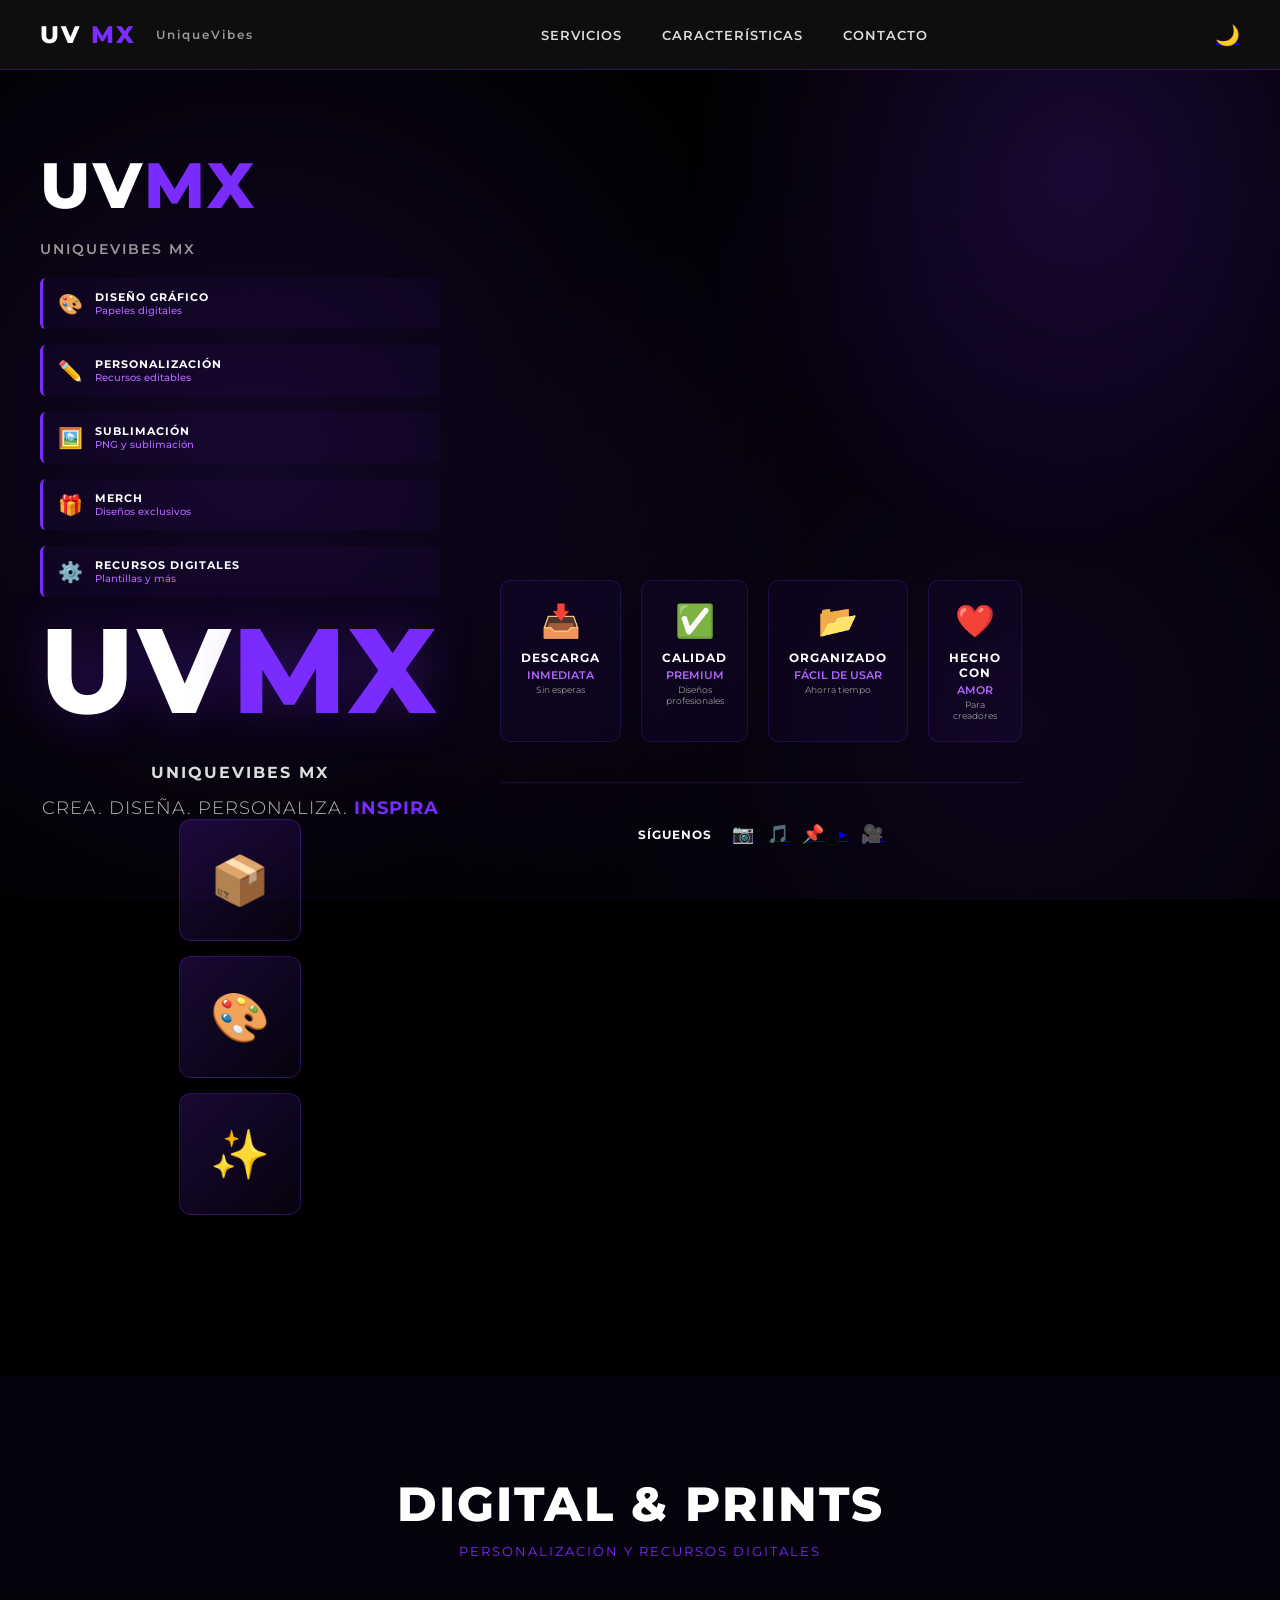
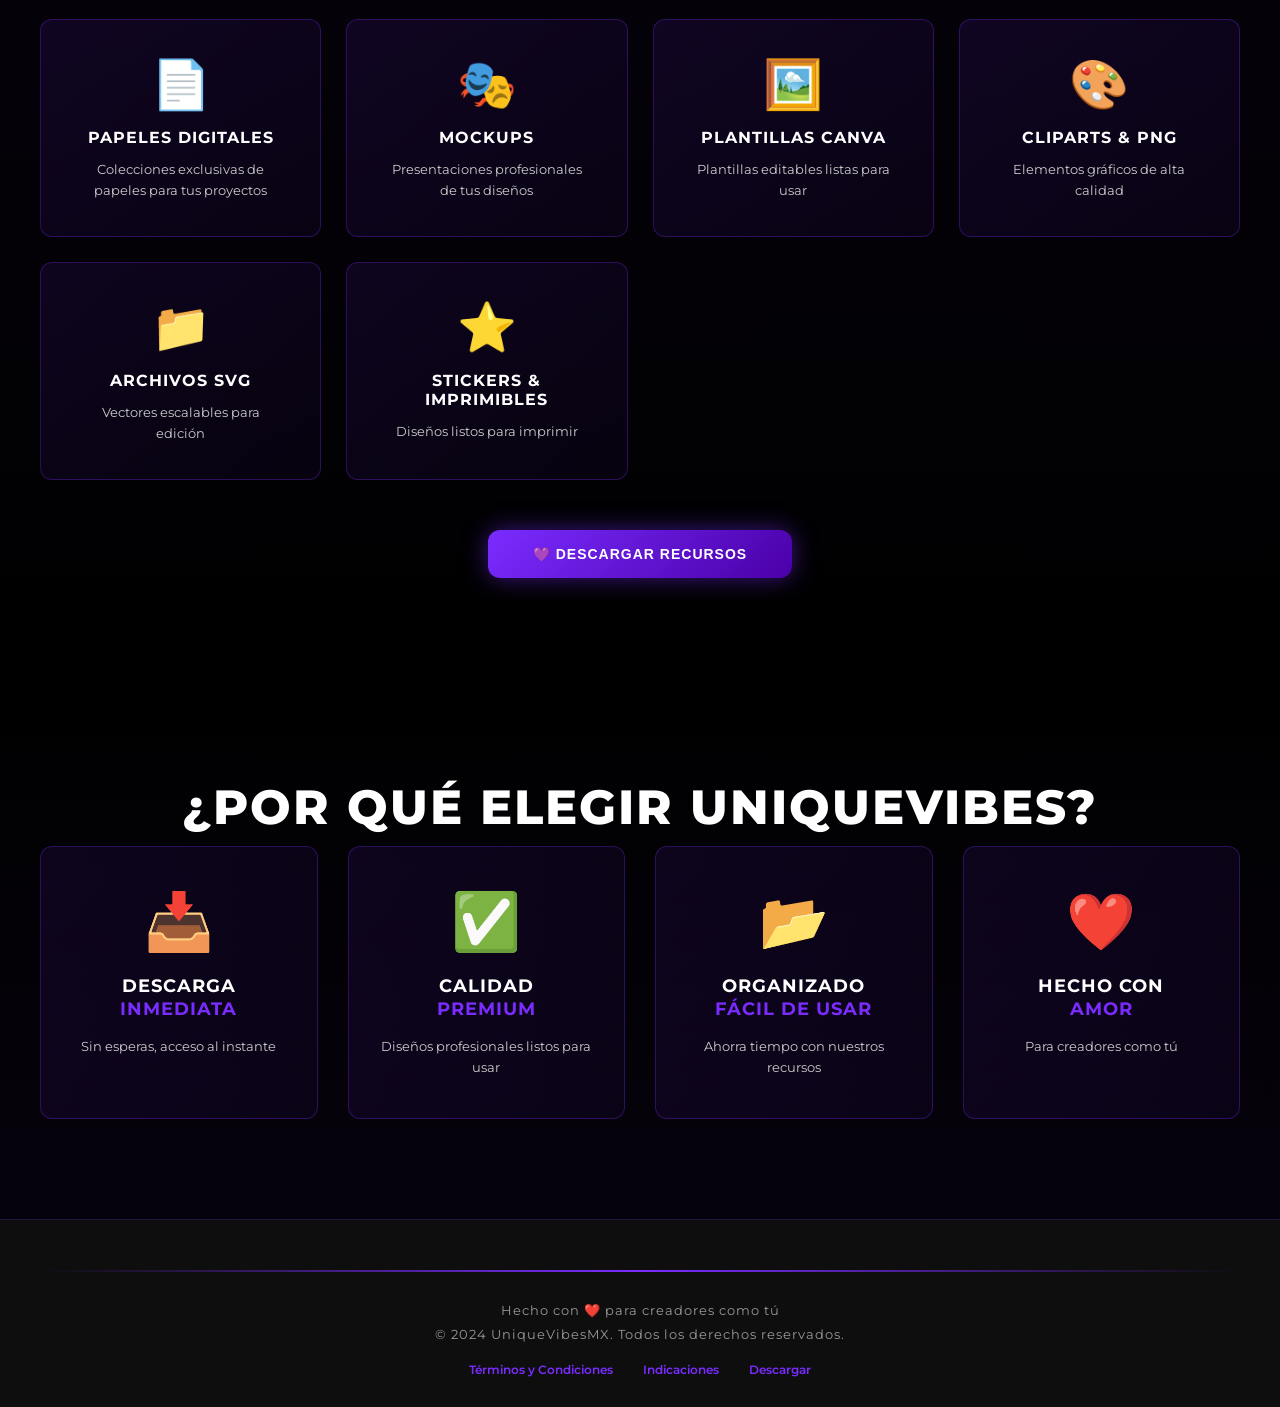
<file: index.html>
<!DOCTYPE html>
<html lang="es">
<head>
<meta charset="UTF-8">
<meta name="viewport" content="width=device-width, initial-scale=1.0">
<title>UniqueVibesMX | Diseño • Personalización • Recursos Digitales</title>
<link href="https://fonts.googleapis.com/css2?family=Montserrat:wght@300;400;600;700;800&display=swap" rel="stylesheet">
<link rel="stylesheet" href="styles.css">
</head>
<body>

<!-- Fondo animado -->
<div class="animated-bg"></div>

<!-- NAVBAR -->
<nav class="navbar">
<div class="nav-container">
<div class="logo-nav">
<span class="logo-uv">UV</span><span class="logo-mx">MX</span>
<span class="brand-text">UniqueVibes</span>
</div>
<ul class="nav-menu">
<li><a href="#servicios">Servicios</a></li>
<li><a href="#caracteristicas">Características</a></li>
<li><a href="#contacto">Contacto</a></li>
</ul>
<div class="nav-icons">
<a href="#" class="icon-btn">🌙</a>
</div>
</div>
</nav>

<!-- HERO SECTION -->
<section class="hero" id="inicio">
<div class="hero-wrapper">
<div class="hero-content">
<div class="hero-main">
<div class="hero-text-section">
<h1 class="hero-title">
<span class="title-uv">UV</span><span class="title-mx">MX</span>
</h1>
<p class="hero-brand">UNIQUEVIBES MX</p>

<div class="hero-service-list">
<div class="service-item-side">
<span class="service-icon">🎨</span>
<div>
<p class="service-name">DISEÑO GRÁFICO</p>
<p class="service-desc">Papeles digitales</p>
</div>
</div>
<div class="service-item-side">
<span class="service-icon">✏️</span>
<div>
<p class="service-name">PERSONALIZACIÓN</p>
<p class="service-desc">Recursos editables</p>
</div>
</div>
<div class="service-item-side">
<span class="service-icon">🖼️</span>
<div>
<p class="service-name">SUBLIMACIÓN</p>
<p class="service-desc">PNG y sublimación</p>
</div>
</div>
<div class="service-item-side">
<span class="service-icon">🎁</span>
<div>
<p class="service-name">MERCH</p>
<p class="service-desc">Diseños exclusivos</p>
</div>
</div>
<div class="service-item-side">
<span class="service-icon">⚙️</span>
<div>
<p class="service-name">RECURSOS DIGITALES</p>
<p class="service-desc">Plantillas y más</p>
</div>
</div>
</div>
</div>

<div class="hero-center">
<div class="logo-big">
<span class="big-uv">UV</span><span class="big-mx">MX</span>
</div>
<h2 class="hero-subtitle">UNIQUEVIBES MX</h2>
<p class="hero-description">
CREA. DISEÑA. PERSONALIZA. <span class="highlight">INSPIRA</span>
</p>
</div>

<div class="hero-right">
<div class="product-showcase">
<div class="product-card">
<div class="product-img">📦</div>
</div>
<div class="product-card">
<div class="product-img">🎨</div>
</div>
<div class="product-card">
<div class="product-img">✨</div>
</div>
</div>
</div>
</div>

<div class="hero-footer-section">
<div class="footer-features">
<div class="footer-feature">
<div class="feature-icon-footer">📥</div>
<h4>DESCARGA</h4>
<p>INMEDIATA</p>
<p class="small">Sin esperas</p>
</div>
<div class="footer-feature">
<div class="feature-icon-footer">✅</div>
<h4>CALIDAD</h4>
<p>PREMIUM</p>
<p class="small">Diseños profesionales</p>
</div>
<div class="footer-feature">
<div class="feature-icon-footer">📂</div>
<h4>ORGANIZADO</h4>
<p>FÁCIL DE USAR</p>
<p class="small">Ahorra tiempo</p>
</div>
<div class="footer-feature">
<div class="feature-icon-footer">❤️</div>
<h4>HECHO CON</h4>
<p>AMOR</p>
<p class="small">Para creadores</p>
</div>
</div>

<div class="social-footer">
<span>SÍGUENOS</span>
<div class="social-icons">
<a href="https://www.instagram.com/uniquevibesMX" target="_blank">📷</a>
<a href="https://www.tiktok.com/@uniquevibesMX" target="_blank">🎵</a>
<a href="https://www.pinterest.com/uniquevibesMX" target="_blank">📌</a>
<a href="https://www.youtube.com/@uniquevibesMX" target="_blank">▶️</a>
<a href="#" target="_blank">🎥</a>
</div>
</div>
</div>
</div>
</section>

<!-- SERVICIOS SECTION -->
<section class="servicios" id="servicios">
<div class="servicios-container">
<h2 class="section-title">DIGITAL & PRINTS</h2>
<p class="section-subtitle">PERSONALIZACIÓN Y RECURSOS DIGITALES</p>

<div class="servicios-grid">
<div class="servicio-card">
<div class="servicio-card-inner">
<div class="servicio-icon-large">📄</div>
<h3>PAPELES DIGITALES</h3>
<p>Colecciones exclusivas de papeles para tus proyectos</p>
</div>
</div>
<div class="servicio-card">
<div class="servicio-card-inner">
<div class="servicio-icon-large">🎭</div>
<h3>MOCKUPS</h3>
<p>Presentaciones profesionales de tus diseños</p>
</div>
</div>
<div class="servicio-card">
<div class="servicio-card-inner">
<div class="servicio-icon-large">🖼️</div>
<h3>PLANTILLAS CANVA</h3>
<p>Plantillas editables listas para usar</p>
</div>
</div>
<div class="servicio-card">
<div class="servicio-card-inner">
<div class="servicio-icon-large">🎨</div>
<h3>CLIPARTS & PNG</h3>
<p>Elementos gráficos de alta calidad</p>
</div>
</div>
<div class="servicio-card">
<div class="servicio-card-inner">
<div class="servicio-icon-large">📁</div>
<h3>ARCHIVOS SVG</h3>
<p>Vectores escalables para edición</p>
</div>
</div>
<div class="servicio-card">
<div class="servicio-card-inner">
<div class="servicio-icon-large">⭐</div>
<h3>STICKERS & IMPRIMIBLES</h3>
<p>Diseños listos para imprimir</p>
</div>
</div>
</div>

<button class="btn-download-main" onclick="openModal('descarga')">💜 DESCARGAR RECURSOS</button>
</div>
</section>

<!-- CARACTERÍSTICAS SECTION -->
<section class="caracteristicas" id="caracteristicas">
<div class="caracteristicas-container">
<h2 class="section-title">¿POR QUÉ ELEGIR UNIQUEVIBES?</h2>

<div class="carac-grid-large">
<div class="carac-card-large">
<div class="carac-icon-large">📥</div>
<h3>DESCARGA<br><span class="highlight">INMEDIATA</span></h3>
<p>Sin esperas, acceso al instante</p>
</div>
<div class="carac-card-large">
<div class="carac-icon-large">✅</div>
<h3>CALIDAD<br><span class="highlight">PREMIUM</span></h3>
<p>Diseños profesionales listos para usar</p>
</div>
<div class="carac-card-large">
<div class="carac-icon-large">📂</div>
<h3>ORGANIZADO<br><span class="highlight">FÁCIL DE USAR</span></h3>
<p>Ahorra tiempo con nuestros recursos</p>
</div>
<div class="carac-card-large">
<div class="carac-icon-large">❤️</div>
<h3>HECHO CON<br><span class="highlight">AMOR</span></h3>
<p>Para creadores como tú</p>
</div>
</div>
</div>
</section>

<!-- FOOTER -->
<footer class="footer" id="contacto">
<div class="footer-line"></div>
<div class="footer-content">
<p>Hecho con ❤️ para creadores como tú</p>
<p>&copy; 2024 UniqueVibesMX. Todos los derechos reservados.</p>
<div class="footer-links">
<a href="#" onclick="openModal('terminos')">Términos y Condiciones</a>
<a href="#" onclick="openModal('indicaciones')">Indicaciones</a>
<a href="#" onclick="openModal('descarga')">Descargar</a>
</div>
</div>
</footer>

<!-- MODAL TÉRMINOS Y CONDICIONES -->
<div id="modalTerminos" class="modal">
<div class="modal-content">
<div class="modal-header">
<h2>📜 Términos y Condiciones</h2>
<button class="close-btn" onclick="closeModal('terminos')">&times;</button>
</div>
<div class="modal-body">
<ul>
<li>✔ Uso personal permitido.</li>
<li>✔ Uso comercial solo si se especifica.</li>
<li>✖ Prohibida la reventa o distribución.</li>
<li>✔ Descarga única bajo responsabilidad del usuario.</li>
</ul>
<h3>Responsabilidades del Usuario</h3>
<p>Nos reservamos el derecho de terminar el acceso a nuestros recursos si detectamos violación de estos términos. Los recursos son proporcionados "tal como están" sin garantía implícita o explícita.</p>
<h3>Modificaciones</h3>
<p>UniqueVibesMX se reserva el derecho de modificar estos términos en cualquier momento. El uso continuado implica aceptación de los cambios.</p>
</div>
<div class="modal-footer">
<button class="btn-cerrar" onclick="closeModal('terminos')">Cerrar</button>
</div>
</div>
</div>

<!-- MODAL INDICACIONES -->
<div id="modalIndicaciones" class="modal">
<div class="modal-content">
<div class="modal-header">
<h2>📂 Recomendaciones</h2>
<button class="close-btn" onclick="closeModal('indicaciones')">&times;</button>
</div>
<div class="modal-body">
<ul>
<li>Guarda el archivo en un lugar seguro.</li>
<li>Descarga desde computadora si es posible.</li>
<li>No compartas el enlace de descarga.</li>
<li>Verifica que los archivos se descarguen correctamente.</li>
<li>En caso de problemas, contacta con soporte.</li>
</ul>
<h3>Compatibilidad</h3>
<p>Los archivos son compatibles con: Canva, Photoshop, Illustrator, CorelDRAW, y otros programas estándar de diseño.</p>
<h3>Soporte Técnico</h3>
<p>Si tienes problemas con la descarga o con los archivos, no dudes en contactarnos a través de nuestras redes sociales.</p>
</div>
<div class="modal-footer">
<button class="btn-cerrar" onclick="closeModal('indicaciones')">Cerrar</button>
</div>
</div>
</div>

<!-- MODAL DESCARGA -->
<div id="modalDescarga" class="modal">
<div class="modal-content card-download">
<div class="modal-header">
<h2>🎉 ¡Gracias por tu compra!</h2>
<button class="close-btn" onclick="closeModal('descarga')">&times;</button>
</div>
<div class="modal-body">
<p>Gracias por apoyar a <strong style="color:#9b54ff;">UniqueVibesMX</strong>.</p>
<p>Tu pedido está listo para descarga.</p>

<div class="download-section">
<a href="recursos-uniquevibes.pdf" download class="btn-download-modal">
<span class="icon">💜</span>
<span>DESCARGAR RECURSOS</span>
<small>Acceso inmediato</small>
</a>
</div>

<div class="info-box">
<h3>📜 Términos y Condiciones</h3>
<ul>
<li>✔ Uso personal permitido.</li>
<li>✔ Uso comercial solo si se especifica.</li>
<li>✖ Prohibida la reventa o distribución.</li>
<li>✔ Descarga única bajo responsabilidad del usuario.</li>
</ul>
</div>

<div class="info-box">
<h3>📂 Recomendaciones</h3>
<ul>
<li>Guarda el archivo en un lugar seguro.</li>
<li>Descarga desde computadora si es posible.</li>
<li>No compartas el enlace.</li>
</ul>
</div>
</div>
<div class="modal-footer">
<button class="btn-cerrar" onclick="closeModal('descarga')">Cerrar</button>
</div>
</div>
</div>

<script src="script.js"></script>
</body>
</html>
</file>
<file: styles.css>
* {
  margin: 0;
  padding: 0;
  box-sizing: border-box;
}

html {
  scroll-behavior: smooth;
}

body {
  font-family: 'Montserrat', sans-serif;
  background: #000;
  color: white;
  min-height: 100vh;
  overflow-x: hidden;
}

/* FONDO ANIMADO */
.animated-bg {
  position: fixed;
  top: 0;
  left: 0;
  width: 100%;
  height: 100%;
  background: radial-gradient(circle at 20% 50%, rgba(122, 44, 255, 0.15) 0%, transparent 50%),
              radial-gradient(circle at 80% 80%, rgba(122, 44, 255, 0.1) 0%, transparent 50%),
              #000;
  pointer-events: none;
  z-index: -1;
  animation: bgPulse 8s ease-in-out infinite;
}

@keyframes bgPulse {
  0%, 100% { opacity: 0.5; }
  50% { opacity: 1; }
}

/* NAVBAR */
.navbar {
  background: rgba(15, 15, 15, 0.95);
  border-bottom: 1px solid rgba(122, 44, 255, 0.3);
  position: sticky;
  top: 0;
  z-index: 100;
  padding: 20px 0;
  backdrop-filter: blur(10px);
}

.nav-container {
  max-width: 1400px;
  margin: 0 auto;
  display: flex;
  justify-content: space-between;
  align-items: center;
  padding: 0 40px;
}

.logo-nav {
  font-size: 24px;
  font-weight: 800;
  letter-spacing: 2px;
  display: flex;
  align-items: center;
  gap: 10px;
}

.logo-uv {
  color: white;
}

.logo-mx {
  color: #7a2cff;
}

.brand-text {
  font-size: 12px;
  color: #999;
  font-weight: 600;
  margin-left: 10px;
}

.nav-menu {
  display: flex;
  list-style: none;
  gap: 40px;
}

.nav-menu a {
  color: #ddd;
  text-decoration: none;
  font-weight: 600;
  font-size: 13px;
  letter-spacing: 1px;
  transition: color 0.3s ease;
  text-transform: uppercase;
}

.nav-menu a:hover {
  color: #7a2cff;
}

.nav-icons {
  display: flex;
  gap: 15px;
}

.icon-btn {
  font-size: 20px;
  cursor: pointer;
  transition: transform 0.3s ease;
}

.icon-btn:hover {
  transform: scale(1.2);
}

/* HERO SECTION */
.hero {
  min-height: 100vh;
  display: flex;
  align-items: center;
  justify-content: center;
  padding: 80px 40px;
  position: relative;
  overflow: hidden;
}

.hero::before {
  content: '';
  position: absolute;
  width: 800px;
  height: 800px;
  background: radial-gradient(circle, rgba(122, 44, 255, 0.2) 0%, transparent 70%);
  border-radius: 50%;
  top: -300px;
  right: -200px;
  pointer-events: none;
  animation: float 6s ease-in-out infinite;
}

@keyframes float {
  0%, 100% { transform: translateY(0px); }
  50% { transform: translateY(-30px); }
}

.hero-wrapper {
  position: relative;
  z-index: 1;
  width: 100%;
  max-width: 1400px;
}

.hero-content {
  display: grid;
  grid-template-columns: 1fr 1.5fr 0.8fr;
  gap: 60px;
  align-items: center;
  margin-bottom: 80px;
}

/* HERO TEXT SECTION */
.hero-text-section {
  display: flex;
  flex-direction: column;
  gap: 20px;
}

.hero-title {
  font-size: 64px;
  font-weight: 800;
  letter-spacing: 3px;
  line-height: 1.1;
}

.title-uv {
  color: white;
}

.title-mx {
  color: #7a2cff;
}

.hero-brand {
  font-size: 14px;
  letter-spacing: 2px;
  color: #999;
  font-weight: 600;
}

.hero-service-list {
  display: flex;
  flex-direction: column;
  gap: 16px;
}

.service-item-side {
  display: flex;
  align-items: center;
  gap: 12px;
  background: rgba(122, 44, 255, 0.05);
  padding: 12px 15px;
  border-left: 3px solid #7a2cff;
  border-radius: 6px;
  transition: all 0.3s ease;
}

.service-item-side:hover {
  background: rgba(122, 44, 255, 0.15);
  transform: translateX(5px);
}

.service-icon {
  font-size: 20px;
}

.service-name {
  font-size: 11px;
  font-weight: 700;
  letter-spacing: 1px;
  color: white;
}

.service-desc {
  font-size: 10px;
  color: #b366ff;
  font-weight: 500;
}

/* HERO CENTER */
.hero-center {
  display: flex;
  flex-direction: column;
  align-items: center;
  justify-content: center;
  text-align: center;
}

.logo-big {
  font-size: 120px;
  font-weight: 800;
  letter-spacing: 4px;
  margin-bottom: 20px;
  text-shadow: 0 0 50px rgba(122, 44, 255, 0.3);
  animation: scaleIn 0.8s ease;
}

.big-uv {
  color: white;
}

.big-mx {
  color: #7a2cff;
}

@keyframes scaleIn {
  from {
    opacity: 0;
    transform: scale(0.8);
  }
  to {
    opacity: 1;
    transform: scale(1);
  }
}

.hero-subtitle {
  font-size: 16px;
  letter-spacing: 2px;
  color: #ddd;
  margin-bottom: 15px;
}

.hero-description {
  font-size: 18px;
  color: #bbb;
  letter-spacing: 1px;
  font-weight: 300;
}

.highlight {
  color: #7a2cff;
  font-weight: 700;
}

/* HERO RIGHT */
.hero-right {
  display: flex;
  justify-content: center;
}

.product-showcase {
  display: grid;
  grid-template-columns: 1fr;
  gap: 15px;
}

.product-card {
  background: linear-gradient(135deg, rgba(122, 44, 255, 0.2), rgba(122, 44, 255, 0.05));
  border: 1px solid rgba(122, 44, 255, 0.3);
  border-radius: 12px;
  padding: 30px;
  transition: all 0.3s ease;
  aspect-ratio: 1;
  display: flex;
  align-items: center;
  justify-content: center;
}

.product-card:hover {
  background: linear-gradient(135deg, rgba(122, 44, 255, 0.3), rgba(122, 44, 255, 0.1));
  border-color: #7a2cff;
  transform: translateY(-5px);
}

.product-img {
  font-size: 48px;
}

/* HERO FOOTER SECTION */
.hero-footer-section {
  margin-top: 60px;
}

.footer-features {
  display: grid;
  grid-template-columns: repeat(4, 1fr);
  gap: 20px;
  margin-bottom: 40px;
  padding-bottom: 40px;
  border-bottom: 1px solid rgba(122, 44, 255, 0.2);
}

.footer-feature {
  text-align: center;
  padding: 20px;
  background: rgba(122, 44, 255, 0.05);
  border: 1px solid rgba(122, 44, 255, 0.2);
  border-radius: 10px;
  transition: all 0.3s ease;
}

.footer-feature:hover {
  background: rgba(122, 44, 255, 0.15);
  transform: translateY(-5px);
}

.feature-icon-footer {
  font-size: 32px;
  margin-bottom: 10px;
}

.footer-feature h4 {
  font-size: 12px;
  letter-spacing: 1px;
  color: white;
  margin-bottom: 3px;
}

.footer-feature p {
  font-size: 11px;
  color: #b366ff;
  font-weight: 600;
}

.footer-feature p.small {
  font-size: 9px;
  color: #999;
  font-weight: 400;
  margin-top: 2px;
}

.social-footer {
  display: flex;
  align-items: center;
  justify-content: center;
  gap: 20px;
  font-size: 12px;
  font-weight: 700;
  letter-spacing: 1px;
}

.social-icons {
  display: flex;
  gap: 12px;
  font-size: 18px;
}

.social-icons a {
  transition: all 0.3s ease;
  cursor: pointer;
}

.social-icons a:hover {
  transform: scale(1.2);
}

/* SERVICIOS SECTION */
.servicios {
  padding: 100px 40px;
  background: linear-gradient(180deg, rgba(122, 44, 255, 0.05) 0%, transparent 100%);
}

.servicios-container {
  max-width: 1400px;
  margin: 0 auto;
}

.section-title {
  font-size: 48px;
  font-weight: 800;
  letter-spacing: 2px;
  text-align: center;
  margin-bottom: 10px;
  text-transform: uppercase;
}

.section-subtitle {
  font-size: 13px;
  letter-spacing: 2px;
  text-align: center;
  color: #7a2cff;
  margin-bottom: 60px;
  text-transform: uppercase;
}

.servicios-grid {
  display: grid;
  grid-template-columns: repeat(auto-fit, minmax(280px, 1fr));
  gap: 25px;
  margin-bottom: 50px;
}

.servicio-card {
  background: linear-gradient(135deg, rgba(122, 44, 255, 0.1), rgba(122, 44, 255, 0.05));
  border: 1px solid rgba(122, 44, 255, 0.3);
  border-radius: 12px;
  overflow: hidden;
  transition: all 0.3s ease;
}

.servicio-card:hover {
  background: linear-gradient(135deg, rgba(122, 44, 255, 0.2), rgba(122, 44, 255, 0.1));
  border-color: #7a2cff;
  transform: translateY(-10px);
  box-shadow: 0 10px 30px rgba(122, 44, 255, 0.2);
}

.servicio-card-inner {
  padding: 35px;
  text-align: center;
}

.servicio-icon-large {
  font-size: 48px;
  margin-bottom: 15px;
  display: inline-block;
}

.servicio-card h3 {
  font-size: 16px;
  font-weight: 700;
  letter-spacing: 1px;
  margin-bottom: 12px;
  text-transform: uppercase;
}

.servicio-card p {
  color: #ccc;
  font-size: 13px;
  line-height: 1.6;
}

.btn-download-main {
  display: flex;
  align-items: center;
  justify-content: center;
  margin: 0 auto;
  padding: 16px 45px;
  background: linear-gradient(135deg, #7a2cff, #4a00a8);
  color: white;
  border: none;
  border-radius: 12px;
  font-weight: 700;
  font-size: 14px;
  letter-spacing: 1px;
  cursor: pointer;
  transition: all 0.3s ease;
  box-shadow: 0 0 25px rgba(122, 44, 255, 0.5);
  position: relative;
  overflow: hidden;
  text-transform: uppercase;
}

.btn-download-main::before {
  content: '';
  position: absolute;
  top: 0;
  left: -100%;
  width: 100%;
  height: 100%;
  background: linear-gradient(90deg, transparent, rgba(255, 255, 255, 0.25), transparent);
  transition: left 0.5s ease;
}

.btn-download-main:hover {
  transform: translateY(-4px) scale(1.02);
  box-shadow: 0 0 35px rgba(155, 84, 255, 0.7);
}

.btn-download-main:hover::before {
  left: 100%;
}

/* CARACTERÍSTICAS SECTION */
.caracteristicas {
  padding: 100px 40px;
  background: linear-gradient(180deg, transparent 0%, rgba(122, 44, 255, 0.05) 100%);
}

.caracteristicas-container {
  max-width: 1400px;
  margin: 0 auto;
}

.carac-grid-large {
  display: grid;
  grid-template-columns: repeat(auto-fit, minmax(250px, 1fr));
  gap: 30px;
}

.carac-card-large {
  background: linear-gradient(135deg, rgba(122, 44, 255, 0.1), rgba(122, 44, 255, 0.05));
  border: 1px solid rgba(122, 44, 255, 0.3);
  border-radius: 12px;
  padding: 40px 30px;
  text-align: center;
  transition: all 0.3s ease;
}

.carac-card-large:hover {
  background: linear-gradient(135deg, rgba(122, 44, 255, 0.2), rgba(122, 44, 255, 0.1));
  border-color: #7a2cff;
  transform: scale(1.05);
  box-shadow: 0 10px 30px rgba(122, 44, 255, 0.2);
}

.carac-icon-large {
  font-size: 56px;
  margin-bottom: 20px;
}

.carac-card-large h3 {
  font-size: 18px;
  font-weight: 700;
  letter-spacing: 1px;
  margin-bottom: 15px;
  line-height: 1.3;
  text-transform: uppercase;
}

.carac-card-large p {
  color: #ccc;
  font-size: 13px;
  line-height: 1.6;
}

/* FOOTER */
.footer {
  background: rgba(15, 15, 15, 0.95);
  border-top: 1px solid rgba(122, 44, 255, 0.2);
  padding: 50px 40px 30px;
}

.footer-line {
  height: 2px;
  background: linear-gradient(90deg, transparent, #7a2cff, transparent);
  margin-bottom: 30px;
}

.footer-content {
  max-width: 1400px;
  margin: 0 auto;
  text-align: center;
}

.footer-content p {
  color: #999;
  font-size: 13px;
  margin-bottom: 8px;
  letter-spacing: 1px;
}

.footer-links {
  display: flex;
  justify-content: center;
  gap: 30px;
  margin-top: 20px;
}

.footer-links a {
  color: #7a2cff;
  text-decoration: none;
  font-size: 12px;
  font-weight: 600;
  transition: color 0.3s ease;
}

.footer-links a:hover {
  color: #9b54ff;
}

/* MODALS */
.modal {
  display: none;
  position: fixed;
  z-index: 1000;
  left: 0;
  top: 0;
  width: 100%;
  height: 100%;
  background-color: rgba(0, 0, 0, 0.85);
  backdrop-filter: blur(5px);
  animation: fadeIn 0.3s ease;
}

.modal.show {
  display: flex;
  align-items: center;
  justify-content: center;
}

.modal-content {
  background: #111;
  border: 1px solid rgba(122, 44, 255, 0.35);
  border-radius: 22px;
  overflow: hidden;
  box-shadow: 0 0 50px rgba(122, 44, 255, 0.3);
  max-width: 700px;
  width: 90%;
  max-height: 90vh;
  overflow-y: auto;
  animation: slideUp 0.3s ease;
}

.card-download {
  max-width: 720px;
}

.modal-header {
  background: linear-gradient(90deg, #7a2cff, #2b004d);
  padding: 35px;
  display: flex;
  justify-content: space-between;
  align-items: center;
}

.modal-header h2 {
  font-size: 26px;
  flex: 1;
  text-align: center;
}

.close-btn {
  background: none;
  border: none;
  color: white;
  font-size: 32px;
  cursor: pointer;
  transition: transform 0.3s ease;
  font-weight: 300;
}

.close-btn:hover {
  transform: scale(1.2);
}

.modal-body {
  padding: 35px;
  color: #cfcfcf;
  line-height: 1.8;
}

.modal-body ul {
  padding-left: 20px;
  margin-bottom: 20px;
}

.modal-body li {
  margin-bottom: 10px;
  color: #d5d5d5;
}

.modal-body h3 {
  margin-top: 20px;
  margin-bottom: 10px;
  color: #9b54ff;
  font-size: 16px;
}

.info-box {
  margin-top: 25px;
  padding: 22px;
  background: #1b1b1b;
  border-left: 5px solid #7a2cff;
  border-radius: 12px;
}

.info-box h3 {
  margin-bottom: 12px;
  font-size: 16px;
  color: white;
}

.info-box ul {
  padding-left: 20px;
}

.info-box li {
  margin-bottom: 8px;
  color: #d5d5d5;
  font-size: 14px;
}

.download-section {
  text-align: center;
  margin: 30px 0;
}

.btn-download-modal {
  display: inline-flex;
  flex-direction: column;
  align-items: center;
  justify-content: center;
  padding: 18px 45px;
  background: linear-gradient(135deg, #7a2cff, #4a00a8);
  color: white;
  text-decoration: none;
  font-weight: 800;
  border-radius: 14px;
  transition: all 0.3s ease;
  box-shadow: 0 0 25px rgba(122, 44, 255, 0.55);
  position: relative;
  overflow: hidden;
}

.btn-download-modal:hover {
  transform: translateY(-4px) scale(1.02);
  box-shadow: 0 0 35px rgba(155, 84, 255, 0.7);
}

.btn-download-modal span {
  font-size: 16px;
  letter-spacing: 1px;
}

.btn-download-modal small {
  font-size: 11px;
  opacity: 0.8;
  margin-top: 4px;
  font-weight: 400;
}

.btn-download-modal .icon {
  font-size: 20px;
  margin-bottom: 6px;
}

.modal-footer {
  padding: 25px;
  text-align: center;
  border-top: 1px solid #292929;
}

.btn-cerrar {
  padding: 12px 30px;
  background: #7a2cff;
  color: white;
  border: none;
  border-radius: 8px;
  font-weight: 600;
  cursor: pointer;
  transition: all 0.3s ease;
  text-transform: uppercase;
  font-size: 12px;
  letter-spacing: 1px;
}

.btn-cerrar:hover {
  background: #9b54ff;
  transform: translateY(-2px);
}

/* ANIMATIONS */
@keyframes fadeIn {
  from {
    opacity: 0;
  }
  to {
    opacity: 1;
  }
}

@keyframes slideUp {
  from {
    opacity: 0;
    transform: translateY(50px);
  }
  to {
    opacity: 1;
    transform: translateY(0);
  }
}

/* RESPONSIVE */
@media (max-width: 1200px) {
  .hero-content {
    grid-template-columns: 1fr 1.2fr;
    gap: 40px;
  }

  .hero-right {
    display: none;
  }
}

@media (max-width: 768px) {
  .nav-container {
    padding: 0 20px;
  }

  .nav-menu {
    display: none;
  }

  .hero {
    padding: 40px 20px;
  }

  .hero-content {
    grid-template-columns: 1fr;
    gap: 30px;
  }

  .hero-title {
    font-size: 42px;
  }

  .logo-big {
    font-size: 80px;
  }

  .hero-description {
    font-size: 16px;
  }

  .footer-features {
    grid-template-columns: repeat(2, 1fr);
  }

  .servicios,
  .caracteristicas {
    padding: 60px 20px;
  }

  .section-title {
    font-size: 32px;
  }

  .servicios-grid {
    grid-template-columns: 1fr;
  }

  .carac-grid-large {
    grid-template-columns: 1fr;
  }

  .modal-content {
    width: 95%;
  }

  .footer-links {
    flex-direction: column;
    gap: 10px;
  }
}
</file>
